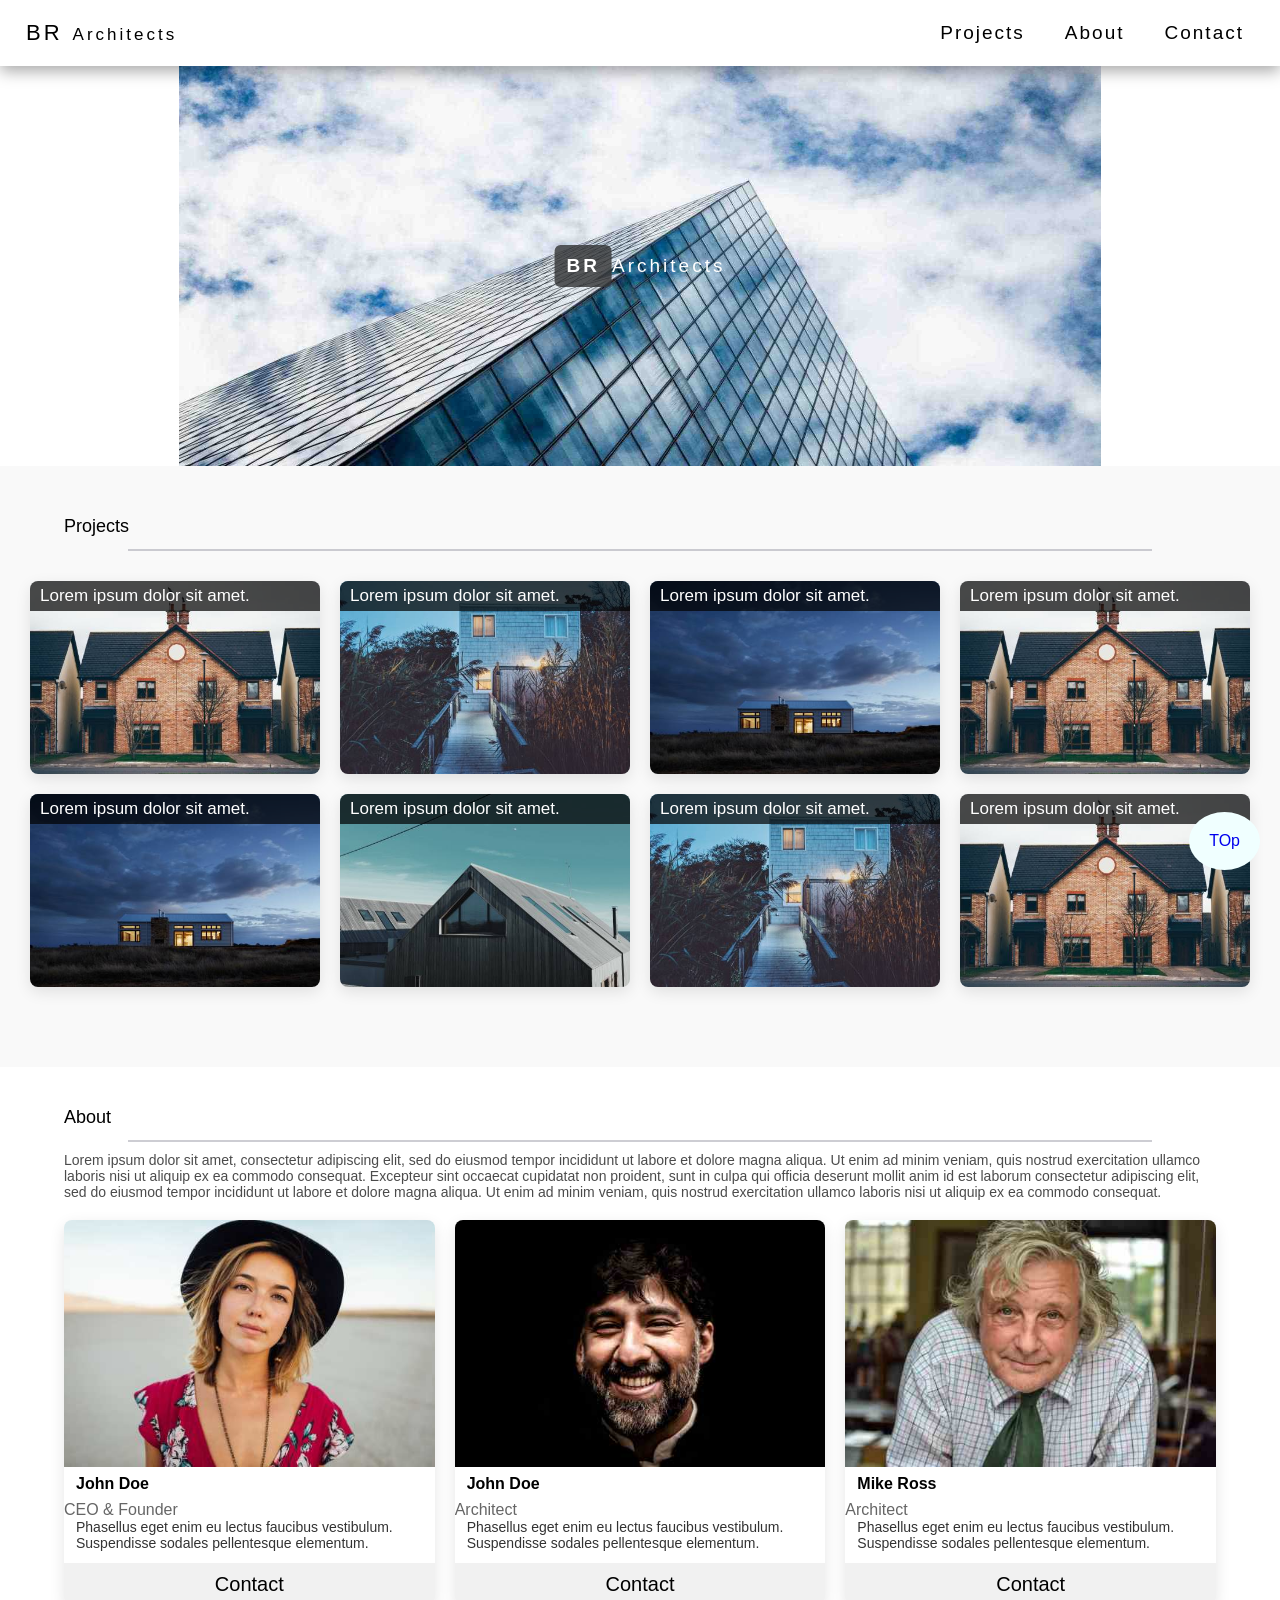
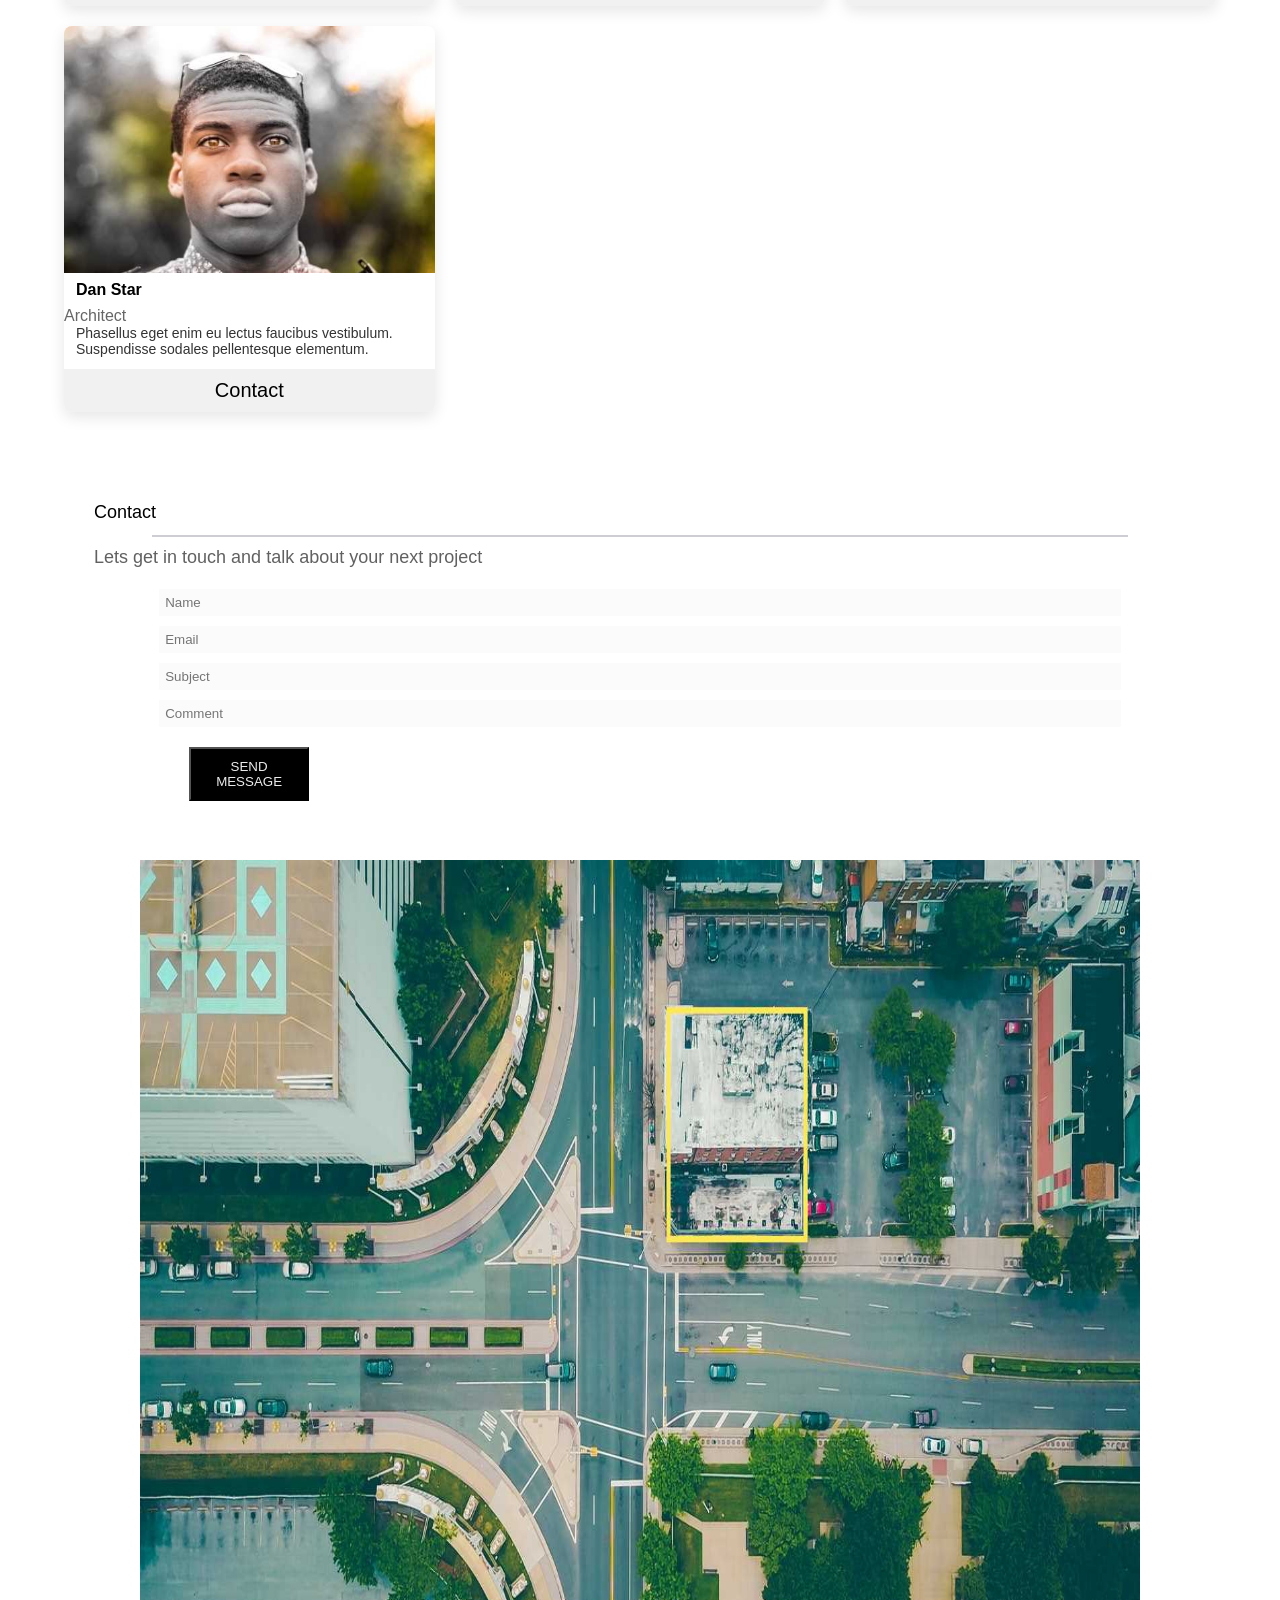
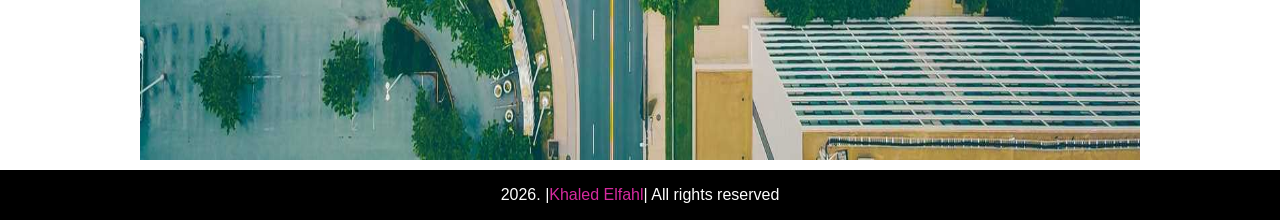
<file: index.html>
<!DOCTYPE html>
<html lang="en">
<head>
    <meta charset="UTF-8" />
    <meta name="viewport" content="width=device-width, initial-scale=1.0" />
    <title>Document</title>
    <!-- font Awesome -->
    <link rel="stylesheet" href="fontawesome-free-7.1.0-web/fontawesome-free-7.1.0-web/css/all.min.css" />
    <!-- link css -->
    <link rel="stylesheet" href="css/style.css" />
</head>
<body>
  <!-- start Navbar -->
  <nav class="nav-home">
    <div class="logo"><p><span>BR</span>Architects</p></div>
    <ul>
      <li><a href="#progects">Projects</a></li>
      <li><a href="#abouts">About</a></li>
      <li><a href="#contact">Contact</a></li>
    </ul>
  </nav>
  <!-- end Navbar -->

  <!-- start header-home -->
  <header class="header-home">
    <img src="img/architect.jpg" alt="">
    <p><span>BR</span>Architects</p>
  </header>
  <!-- end header-home -->

  <!-- start projects section -->
    <div id="progects"></div>
  <section class="project-home" aria-label="Projects">
    <p>Projects</p><hr>
    <div class="container">
      <div class="cards">
        <!-- Card 1 -->
        <div class="card">
          <div class="img-box">
            <img src="img/house2.jpg" alt="Project image 1" />
            <p>Lorem ipsum dolor sit amet.</p>
            <div class="socil-icons">
              <i class="fab fa-facebook-f"></i>
              <i class="fab fa-facebook-messenger"></i>
              <i class="fab fa-whatsapp"></i>
            </div>
          </div>
        </div>
        <!-- Card 2 -->
        <div class="card">
          <div class="img-box">
            <img src="img/house5.jpg" alt="Project image 2" />
            <p>Lorem ipsum dolor sit amet.</p>
            <div class="socil-icons">
              <i class="fab fa-facebook-f"></i>
              <i class="fab fa-facebook-messenger"></i>
              <i class="fab fa-whatsapp"></i>
            </div>
          </div>
        </div>
        <!-- Card 3 -->
        <div class="card">
          <div class="img-box">
            <img src="img/house3.jpg" alt="Project image 3" />
            <p>Lorem ipsum dolor sit amet.</p>
            <div class="socil-icons">
              <i class="fab fa-facebook-f"></i>
              <i class="fab fa-facebook-messenger"></i>
              <i class="fab fa-whatsapp"></i>
            </div>
          </div>
        </div>
        <!-- Card 4 -->
        <div class="card">
          <div class="img-box">
            <img src="img/house2.jpg" alt="Project image 4" />
            <p>Lorem ipsum dolor sit amet.</p>
            <div class="socil-icons">
              <i class="fab fa-facebook-f"></i>
              <i class="fab fa-facebook-messenger"></i>
              <i class="fab fa-whatsapp"></i>
            </div>
          </div>
        </div>
        <!-- Card 5 -->
        <div class="card">
          <div class="img-box">
            <img src="img/house3.jpg" alt="Project image 5" />
            <p>Lorem ipsum dolor sit amet.</p>
            <div class="socil-icons">
              <i class="fab fa-facebook-f"></i>
              <i class="fab fa-facebook-messenger"></i>
              <i class="fab fa-whatsapp"></i>
            </div>
          </div>
        </div>
        <!-- Card 6 -->
        <div class="card">
          <div class="img-box">
            <img src="img/house4.jpg" alt="Project image 6" />
            <p>Lorem ipsum dolor sit amet.</p>
            <div class="socil-icons">
              <i class="fab fa-facebook-f"></i>
              <i class="fab fa-facebook-messenger"></i>
              <i class="fab fa-whatsapp"></i>
            </div>
          </div>
        </div>
        <!-- Card 7 -->
        <div class="card">
          <div class="img-box">
            <img src="img/house5.jpg" alt="Project image 7" />
            <p>Lorem ipsum dolor sit amet.</p>
            <div class="socil-icons">
              <i class="fab fa-facebook-f"></i>
              <i class="fab fa-facebook-messenger"></i>
              <i class="fab fa-whatsapp"></i>
            </div>
          </div>
        </div>
        <!-- Card 8 -->
        <div class="card">
          <div class="img-box">
            <img src="img/house2.jpg" alt="Project image 8" />
            <p>Lorem ipsum dolor sit amet.</p>
            <div class="socil-icons">
              <i class="fab fa-facebook-f"></i>
              <i class="fab fa-facebook-messenger"></i>
              <i class="fab fa-whatsapp"></i>
            </div>
          </div>
        </div>
      </div>
    </div>
  </section>
  <!-- end projects section -->

  <!-- start About section -->
          <div id="about"></div>
  <section class="about-home" aria-label="About">
    <p>About</p><hr>
    <p>Lorem ipsum dolor sit amet, consectetur adipiscing elit, sed do eiusmod tempor incididunt ut labore et dolore magna aliqua. Ut enim ad minim veniam, quis nostrud exercitation ullamco laboris nisi ut aliquip ex ea commodo consequat. Excepteur sint occaecat cupidatat non proident, sunt in culpa qui officia deserunt mollit anim id est laborum consectetur adipiscing elit, sed do eiusmod tempor incididunt ut labore et dolore magna aliqua. Ut enim ad minim veniam, quis nostrud exercitation ullamco laboris nisi ut aliquip ex ea commodo consequat.</p>
    <div class="container">
      <div class="cards">
        <div class="card">
          <div class="img-box">
            <img src="img/team1.jpg" alt="Team member" />
            <b>John Doe</b>
            <span>CEO & Founder</span>
            <p>Phasellus eget enim eu lectus faucibus vestibulum. Suspendisse sodales pellentesque elementum.</p>
            <a href="#">Contact</a>
          </div>
        </div>
        <div class="card">
          <div class="img-box">
            <img src="img/team2.jpg" alt="Team member" />
            <b>John Doe</b>
            <span>Architect</span>
            <p>Phasellus eget enim eu lectus faucibus vestibulum. Suspendisse sodales pellentesque elementum.</p>
            <a href="#">Contact</a>
          </div>
        </div>
        <div class="card">
          <div class="img-box">
            <img src="img/team3.jpg" alt="Team member" />
            <b> Mike Ross</b>
            <span>Architect</span>
            <p>Phasellus eget enim eu lectus faucibus vestibulum. Suspendisse sodales pellentesque elementum.</p>
            <a href="#">Contact</a>
          </div>
        </div>
        <div class="card">
          <div class="img-box">
            <img src="img/team4.jpg" alt="Team member" />
            <b>Dan Star</b>
            <span>Architect</span>
            <p>Phasellus eget enim eu lectus faucibus vestibulum. Suspendisse sodales pellentesque elementum.</p>
            <a href="#">Contact</a>
          </div>
        </div>
      </div>
    </div>
  </section>
  <!-- end About section -->

  <!-- start contact section -->
        <div id="contact"></div>
   <section class="contact">
     <p>Contact</p><hr>
     <p>Lets get in touch and talk about your next project</p>
     <form action="#">
        <input type="text" name="Name" id="" placeholder="Name">
        <input type="email" name="Email" id="" placeholder="Email">
        <input type="text" name="Subject" id="" placeholder="Subject">
        <input type="text" name="Comment" id="" placeholder="Comment">
        <button>SEND MESSAGE</button>
     </form>
   </section>
  <!-- end contact section -->

  <!-- /* map section */ -->
<section class="mab">
    <img src="img/map.jpg" alt="">
</section>

<!-- footer -->
 <footer class="footer"><p>2026. |<span>Khaled Elfahl</span>| All rights reserved

</p></footer>
<a href="#" class="top">TOp</a>
</body>
</html>
</file>
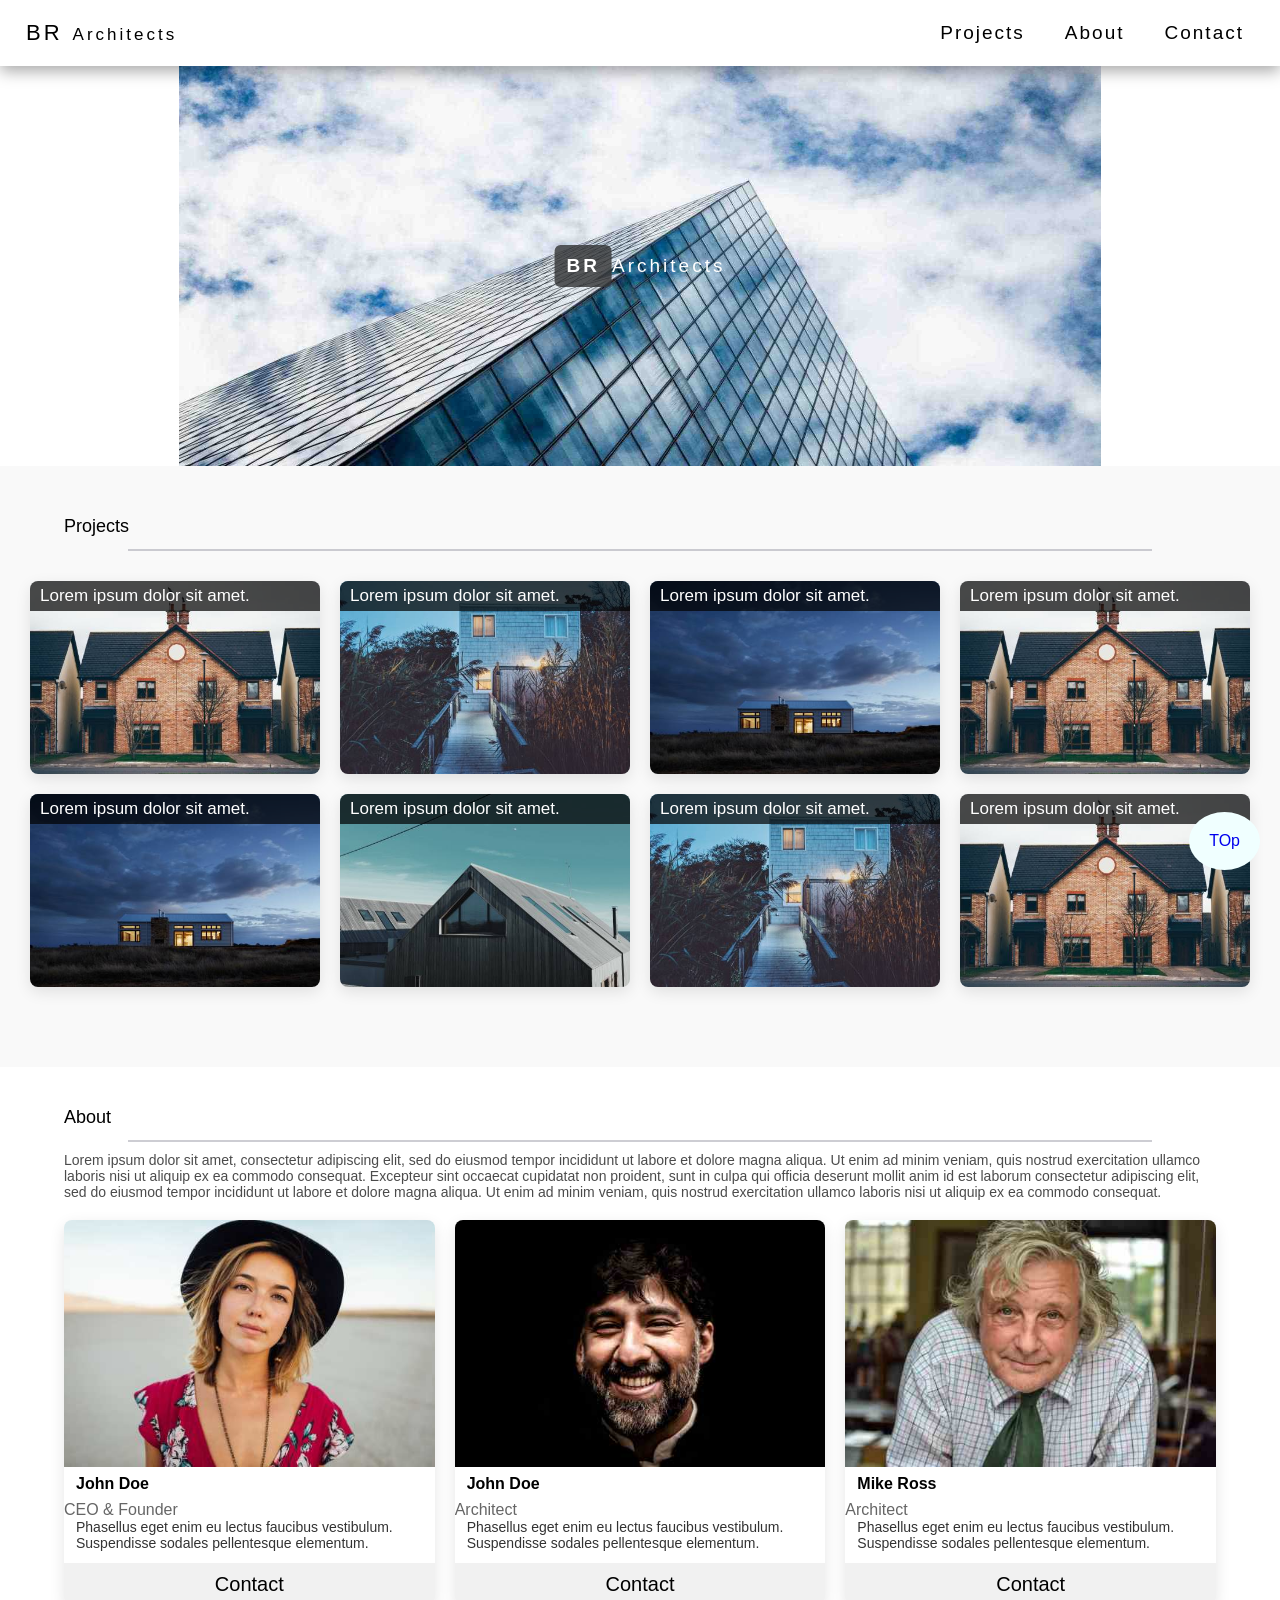
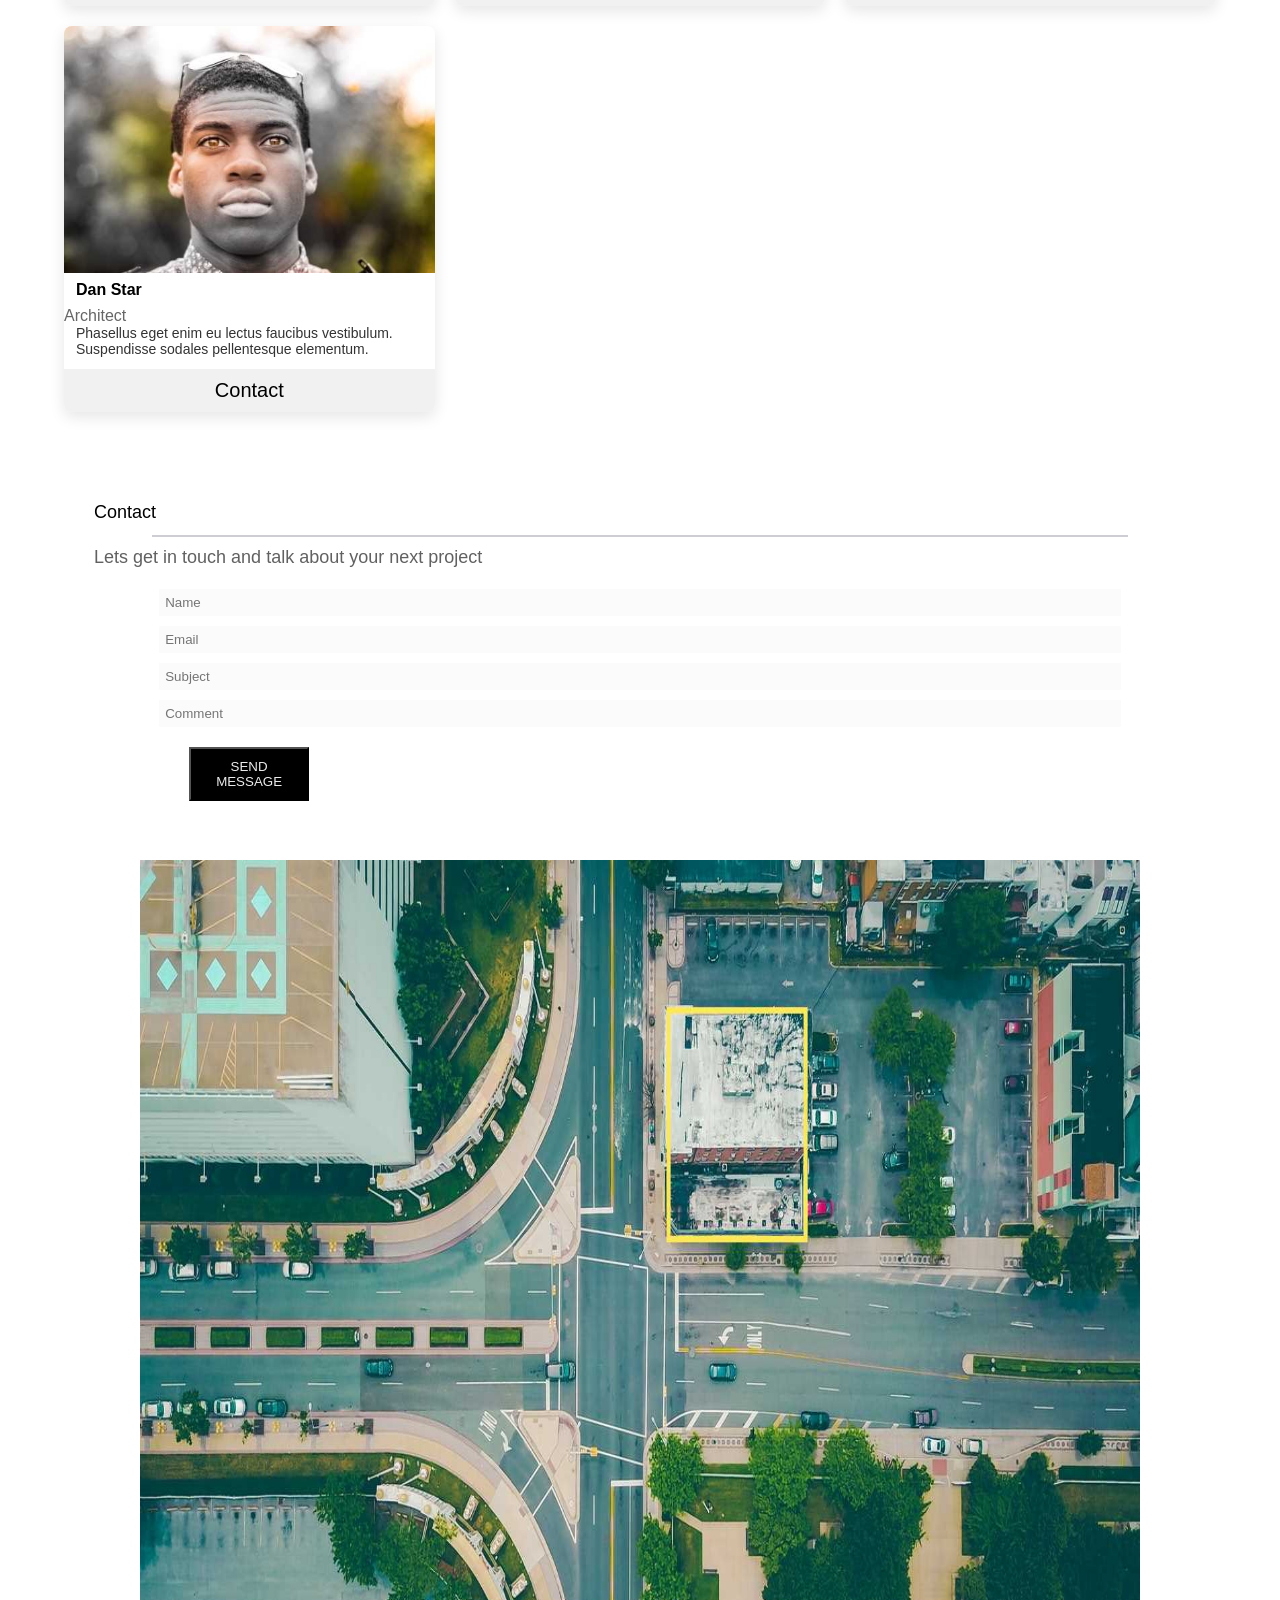
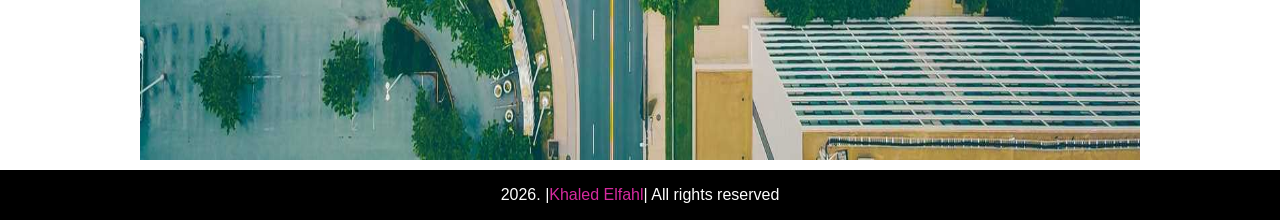
<file: inde.html>
<!DOCTYPE html>
<html lang="en">
<head>
    <meta charset="UTF-8" />
    <meta name="viewport" content="width=device-width, initial-scale=1.0" />
    <title>Document</title>
    <!-- font Awesome -->
    <link rel="stylesheet" href="fontawesome-free-7.1.0-web/fontawesome-free-7.1.0-web/css/all.min.css" />
    <!-- link css -->
    <link rel="stylesheet" href="css/style.css" />
</head>
<body>
  <!-- start Navbar -->
  <nav class="nav-home">
    <div class="logo"><p><span>BR</span>Architects</p></div>
    <ul>
      <li><a href="#">Projects</a></li>
      <li><a href="#">About</a></li>
      <li><a href="#">Contact</a></li>
    </ul>
  </nav>
  <!-- end Navbar -->

  <!-- start header-home -->
  <header class="header-home">
    <img src="img/architect.jpg" alt="">
    <p><span>BR</span>Architects</p>
  </header>
  <!-- end header-home -->

  <!-- start projects section -->
  <section class="project-home" aria-label="Projects">
    <p>Projects</p><hr>
    <div class="container">
      <div class="cards">
        <!-- Card 1 -->
        <div class="card">
          <div class="img-box">
            <img src="img/house2.jpg" alt="Project image 1" />
            <p>Lorem ipsum dolor sit amet.</p>
            <div class="socil-icons">
              <i class="fab fa-facebook-f"></i>
              <i class="fab fa-facebook-messenger"></i>
              <i class="fab fa-whatsapp"></i>
            </div>
          </div>
        </div>
        <!-- Card 2 -->
        <div class="card">
          <div class="img-box">
            <img src="img/house5.jpg" alt="Project image 2" />
            <p>Lorem ipsum dolor sit amet.</p>
            <div class="socil-icons">
              <i class="fab fa-facebook-f"></i>
              <i class="fab fa-facebook-messenger"></i>
              <i class="fab fa-whatsapp"></i>
            </div>
          </div>
        </div>
        <!-- Card 3 -->
        <div class="card">
          <div class="img-box">
            <img src="img/house3.jpg" alt="Project image 3" />
            <p>Lorem ipsum dolor sit amet.</p>
            <div class="socil-icons">
              <i class="fab fa-facebook-f"></i>
              <i class="fab fa-facebook-messenger"></i>
              <i class="fab fa-whatsapp"></i>
            </div>
          </div>
        </div>
        <!-- Card 4 -->
        <div class="card">
          <div class="img-box">
            <img src="img/house2.jpg" alt="Project image 4" />
            <p>Lorem ipsum dolor sit amet.</p>
            <div class="socil-icons">
              <i class="fab fa-facebook-f"></i>
              <i class="fab fa-facebook-messenger"></i>
              <i class="fab fa-whatsapp"></i>
            </div>
          </div>
        </div>
        <!-- Card 5 -->
        <div class="card">
          <div class="img-box">
            <img src="img/house3.jpg" alt="Project image 5" />
            <p>Lorem ipsum dolor sit amet.</p>
            <div class="socil-icons">
              <i class="fab fa-facebook-f"></i>
              <i class="fab fa-facebook-messenger"></i>
              <i class="fab fa-whatsapp"></i>
            </div>
          </div>
        </div>
        <!-- Card 6 -->
        <div class="card">
          <div class="img-box">
            <img src="img/house4.jpg" alt="Project image 6" />
            <p>Lorem ipsum dolor sit amet.</p>
            <div class="socil-icons">
              <i class="fab fa-facebook-f"></i>
              <i class="fab fa-facebook-messenger"></i>
              <i class="fab fa-whatsapp"></i>
            </div>
          </div>
        </div>
        <!-- Card 7 -->
        <div class="card">
          <div class="img-box">
            <img src="img/house5.jpg" alt="Project image 7" />
            <p>Lorem ipsum dolor sit amet.</p>
            <div class="socil-icons">
              <i class="fab fa-facebook-f"></i>
              <i class="fab fa-facebook-messenger"></i>
              <i class="fab fa-whatsapp"></i>
            </div>
          </div>
        </div>
        <!-- Card 8 -->
        <div class="card">
          <div class="img-box">
            <img src="img/house2.jpg" alt="Project image 8" />
            <p>Lorem ipsum dolor sit amet.</p>
            <div class="socil-icons">
              <i class="fab fa-facebook-f"></i>
              <i class="fab fa-facebook-messenger"></i>
              <i class="fab fa-whatsapp"></i>
            </div>
          </div>
        </div>
      </div>
    </div>
  </section>
  <!-- end projects section -->

  <!-- start About section -->
  <section class="about-home" aria-label="About">
    <p>About</p><hr>
    <p>Lorem ipsum dolor sit amet, consectetur adipiscing elit, sed do eiusmod tempor incididunt ut labore et dolore magna aliqua. Ut enim ad minim veniam, quis nostrud exercitation ullamco laboris nisi ut aliquip ex ea commodo consequat. Excepteur sint occaecat cupidatat non proident, sunt in culpa qui officia deserunt mollit anim id est laborum consectetur adipiscing elit, sed do eiusmod tempor incididunt ut labore et dolore magna aliqua. Ut enim ad minim veniam, quis nostrud exercitation ullamco laboris nisi ut aliquip ex ea commodo consequat.</p>
    <div class="container">
      <div class="cards">
        <div class="card">
          <div class="img-box">
            <img src="img/team1.jpg" alt="Team member" />
            <b>John Doe</b>
            <span>CEO & Founder</span>
            <p>Phasellus eget enim eu lectus faucibus vestibulum. Suspendisse sodales pellentesque elementum.</p>
            <a href="#">Contact</a>
          </div>
        </div>
        <div class="card">
          <div class="img-box">
            <img src="img/team2.jpg" alt="Team member" />
            <b>John Doe</b>
            <span>Architect</span>
            <p>Phasellus eget enim eu lectus faucibus vestibulum. Suspendisse sodales pellentesque elementum.</p>
            <a href="#">Contact</a>
          </div>
        </div>
        <div class="card">
          <div class="img-box">
            <img src="img/team3.jpg" alt="Team member" />
            <b> Mike Ross</b>
            <span>Architect</span>
            <p>Phasellus eget enim eu lectus faucibus vestibulum. Suspendisse sodales pellentesque elementum.</p>
            <a href="#">Contact</a>
          </div>
        </div>
        <div class="card">
          <div class="img-box">
            <img src="img/team4.jpg" alt="Team member" />
            <b>Dan Star</b>
            <span>Architect</span>
            <p>Phasellus eget enim eu lectus faucibus vestibulum. Suspendisse sodales pellentesque elementum.</p>
            <a href="#">Contact</a>
          </div>
        </div>
      </div>
    </div>
  </section>
  <!-- end About section -->

  <!-- start contact section -->
   <section class="contact">
     <p>Contact</p><hr>
     <p>Lets get in touch and talk about your next project</p>
     <form action="#">
        <input type="text" name="Name" id="" placeholder="Name">
        <input type="email" name="Email" id="" placeholder="Email">
        <input type="text" name="Subject" id="" placeholder="Subject">
        <input type="text" name="Comment" id="" placeholder="Comment">
        <button>SEND MESSAGE</button>
     </form>
   </section>
  <!-- end contact section -->

  <!-- /* map section */ -->
<section class="mab">
    <img src="img/map.jpg" alt="">
</section>

<!-- footer -->
 <footer class="footer"><p>2026. |<span>Khaled Elfahl</span>| All rights reserved

</p></footer>
<a href="#" class="top">TOp</a>
</body>
</html>
</file>
<file: css/style.css>
* {
    margin: 0;
    padding: 0;
    box-sizing: border-box;
    text-decoration: none;
    list-style: none;
}

/* Root*/
:root {
    --bg: #f9f9f9;
    --text: #000;
    --accent: #ff000d;
    --shadow: 0 5px 15px rgba(0, 0, 0, .1);
    --card-radius: 8px;
}

body {
    font-family: Verdana, sans-serif;
}

/* start navbar */
.nav-home {
    display: flex;
    justify-content: space-between;
    align-items: center;
    background-color: #fff;
    box-shadow: rgba(0, 0, 0, 0.35) 0px 5px 15px;
    position: sticky;
    top: 0;
    width: 100%;
    padding: 12px 16px;
    z-index: 55;
}

.nav-home .logo {
    letter-spacing: 3px;
}

.nav-home .logo p {
    display: inline-block;
    font-size: 17px;
}

.nav-home .logo span {
    font-size: 22px;
    margin: 10px;
}

.nav-home ul {
    display: flex;
    gap: 20px;
    padding: 10px;
}

.nav-home ul li a {
    font-size: 19px;
    color: #000;
    letter-spacing: 2px;
    transition: .5s;
    padding: 10px;
}

.nav-home ul li:hover a {
    box-shadow: rgba(50, 50, 93, 0.25) 0px 30px 60px -12px inset,
        rgba(0, 0, 0, 0.3) 0px 18px 36px -18px inset;
}
@media(max-width:1200px){
    .nav-home ul li a{
     font-size:14px
    }
    .nav-home .logo p{
        font-size:14px;
    }
    .nav-home .logo span{
        font-size:19px;
    }
}
@media(max-width:992px){
       .nav-home ul li a{
     font-size:10px;
           font-weight:bold;
    }
    .nav-home .logo p{
        font-size:13px;
    }
    .nav-home .logo span{
        font-size:15px;
    }
}


/* end navbar */

/* start header-home */
.header-home {
    height: 400px;
    width: 80%;
    margin: 0px auto;
    position: relative;
    /* height: 100vh; */
     
}

.header-home img {
    height: 100%;
    display: block;
    margin: auto;
    width: 90%;

}

.header-home p {
    text-align: center;
    color: #fff;
    font-size: 19px;
    letter-spacing: 3px;
    display: block;
    padding: 100px;
    margin: auto;
    position: absolute;
    top: 50%;
    left: 50%;
    transform: translate(-50%, -50%);

}

.header-home p span {
    background-color: rgba(54, 56, 57, 0.82);
    padding: 10px 12px;
    border-radius: 6px;
    display: inline-block;
    font-weight: bold
}
/* end header-home */

/* *********** start projects section *********** */
.project-home {
    padding: 50px 0;
    background-color: #f9f9f9;
}

.project-home>p,.about-home>p,
.contact>p {
    margin: 0 5vw 12px;
    font-size: 18px;
    font-weight: 500;
}

.project-home hr {
    width: 80%;
    margin: 0 auto 10px;
    border: 0.4px solid #7777895e;
}

/* CSS Grid  */
.project-home .cards {
    display: grid;
    grid-template-columns: repeat(4,1fr);
    gap: 20px;
    margin: 30px;
}

.project-home .cards .card {
    position: relative;
    overflow: hidden;
    border-radius: var(--card-radius);
    box-shadow: var(--shadow);
    transition: transform 0.4s;
}

.project-home .cards .img-box {
    position: relative;
}

.project-home .cards .img-box img {
    width: 100%;
    height: auto;
    display: block;
    transition: transform .4s;
}
.project-home .cards .img-box:hover img {
    transform: scale(1.05);
}
.project-home .cards .img-box p {
    position: absolute;
    top: 0;
    left: 0;
    color: #fff;
    padding: 5px 10px;
    font-size: 17px;
    background-color: rgba(0, 0, 0, 0.7);
    width:100%;
}

/* social icons */
.project-home .cards .card .socil-icons {
    display: flex;
    flex-direction: column;
    /* background-color: #ffffff08; */
    position: absolute;
    top: 30px;
    left: -50px;
    height: 80%;
    gap: 50px;
    padding: 20px;
    transition: left 0.4s;
    border-radius: 5px;
}
.project-home .cards .card .socil-icons i{
    color:#616161;
    font-size:20px;
    transition:.5s;
    &:hover{
        rotate:360deg;
        color:aquamarine;
        
    }
}
.project-home .cards .card:hover .socil-icons {
    left: 0;
    cursor: pointer;
}

/* Responsive tweaks via grid breakpoints (optional overrides) */
@media (max-width: 1200px) {
    .project-home>p {
        font-size: 18px;
    }
}

@media (max-width: 992px) {
    .project-home {
        padding: 40px 0px;

    }
        .project-home .cards {
        grid-template-columns:repeat(2,1fr);
         margin:30px;
    }
     .project-home .cards .card .socil-icons {
     font-size:px;
     top:40px;
     padding:10px;
     gap:40px;
 }
}

@media (max-width: 600px) {
    .project-home>p {
        font-size: 18px;
        margin: 0 2vw;
    }

    .project-home hr {
        width: 90%;
        margin:10px 0px 0px 30px;
    }

    .project-home .cards {
        grid-template-columns:repeat(2,1fr);
         margin:20px;
    }
    .project-home .cards .img-box p{
        font-size:9px;
        font-weight:bold;
    }
 .project-home .cards .card .socil-icons {
     font-size:px;
     top: 23px;
     padding:auto;
     gap:20px;
 }
}

@media (prefers-reduced-motion: reduce) {

    .project-home .cards .img-box,
    .nav-home,
    .header-home {
        transition: none;
    }
}

/* end Projects section */

/* start About section */
.about-home {
    padding: 40px 0;
    background: #fff;
}

.about-home p:nth-of-type(2),
.about-home .container .cards .card>p {
    margin: 0 5vw 12px;
    font-size: 14px;
    font-weight: 500;
    opacity: .7;
}

hr {
    width: 80%;
    margin: 0 auto 10px;
    border: 0.4px solid #7777895e;
}

.about-home .container {
    padding: 0 5vw;
}

.about-home .cards {
    display: grid;
    grid-template-columns: repeat(auto-fill, minmax(280px, 2fr));
    gap: 20px;
    margin: 20px auto;
}

.about-home .card {
    background: #fff;
    border-radius: var(--card-radius);
    overflow: hidden;
    box-shadow: var(--shadow);
}

.about-home .img-box {
    padding: 0;
    position: relative;
}

.about-home .img-box img {
    width: 100%;
    height: auto;
    display: block;
}

.about-home .img-box b {
    display: block;
    padding: 8px 12px;
    font-weight: 700;
}

.about-home .img-box span {
    display: block;
    /* padding: 0 12px 8px; */
    color: #666;
}

.about-home .img-box p {
    padding: 0 12px 12px;
    color: #333;
    font-size: 14px;
}

.about-home .img-box a {
    display: block;

    margin: auto;
    color: #000;
    background-color: #f1f1f1;
    text-align: center;
    padding: 10px;
    font-size: 20px;
    transition: .5s;

}

.about-home .img-box a:hover {
    background-color: #777777
}

@media (max-width: 600px) {
    .about-home {
        padding: 28px 0;
    }

    .about-home>p {
        font-size: 18px;
    }

    .nav-home {
        padding: 0;
    }

    .nav-home .logo p {
        font-size: 10px;
    }

    .nav-home ul {
        gap: 0px;
    }
}
@media(max-width:1200px){
    .about-home .cards {
    display: grid;
    grid-template-columns: repeat(2,1fr);
    gap: 20px;
    margin: 20px auto;
}
}

/* start contact section */
.contact {
    padding: 30px;
}

.contact form {
    display: flex;
    flex-direction: column;
    gap: 10px;
    padding: 9px;
}
.contact p:nth-of-type(2){
    color:#616161;
}
.contact form input {
    padding: 6px;
    width: 80%;
    margin: auto;
    border-radius:1px;
    border:none;
    background-color:#eeeeee45;
}

.contact form button {
    width: 10%;
    margin: 10px 150px;
    padding: 10px;
    cursor: pointer;
    color: #ffffffeb;
    background-color: #000;
}
.contact form input:focus {
    outline: 2px solid #007BFF;
    background-color: #E0F0FF;
}
.contact {}
@media(max-width:1200px)
{
    .contact form button {
    min-width: fit-content;
         
    margin: auto;
    padding: 10px;
    cursor: pointer;
    color: #fff;
    background-color: #000;
}
   .contact form input {
    padding: 10px;
    width: 100%;
    margin: auto;
} 
}
/* end contact section */
.mab img {
   max-width: 1000px;
    height: 100vh;
    display: block;
    margin: 10px auto;
}
@media(max-width:992px){
    .mab img {
   width: 80vw;
    height: 100vh;
    display: block;
    margin: 0px auto;
}
}
/* map section */


/* footer */
.footer {
    background: #000;
    padding: 16px;

}

.footer p {
    text-align: center;
    color: #fff;
}
.footer p span{
    color: #d62a9f;
}
.top {
    background-color: azure;
    position: fixed;
    right: 20px;
    bottom: 30px;
    padding: 20px;
    border-radius: 50%;
    animation: top 3s .5S infinite alternate
}

@keyframes top {
    0% {
        transform: translateY(-5px)
    }

    25% {
        transform: translateY(0px);
        background-color: #000000;
        color: cadetblue;

    }
        50% {
             transform: rotate(360deg);
        background-color: #d62a9f;
        color: cadet blue;
            opacity:.3;

    }

        100% {
            opacity:0;
    }

}
</file>
